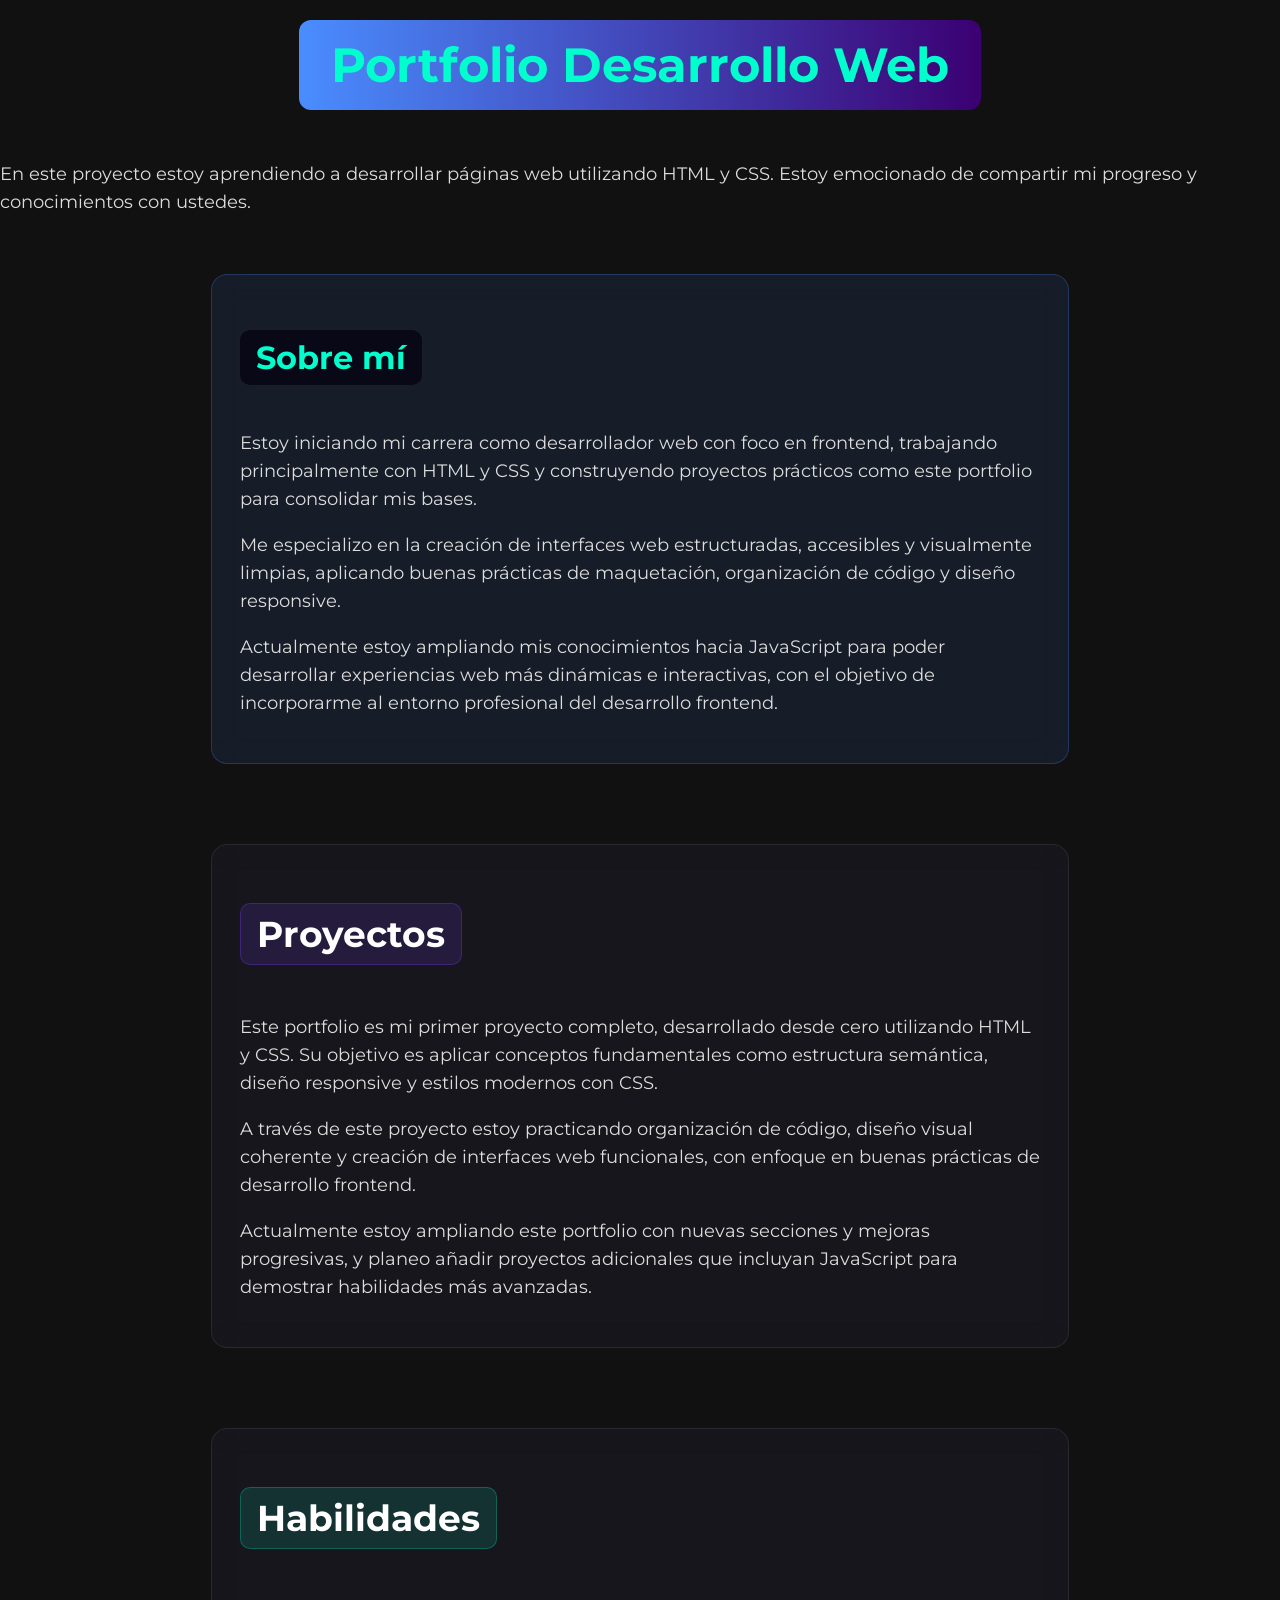
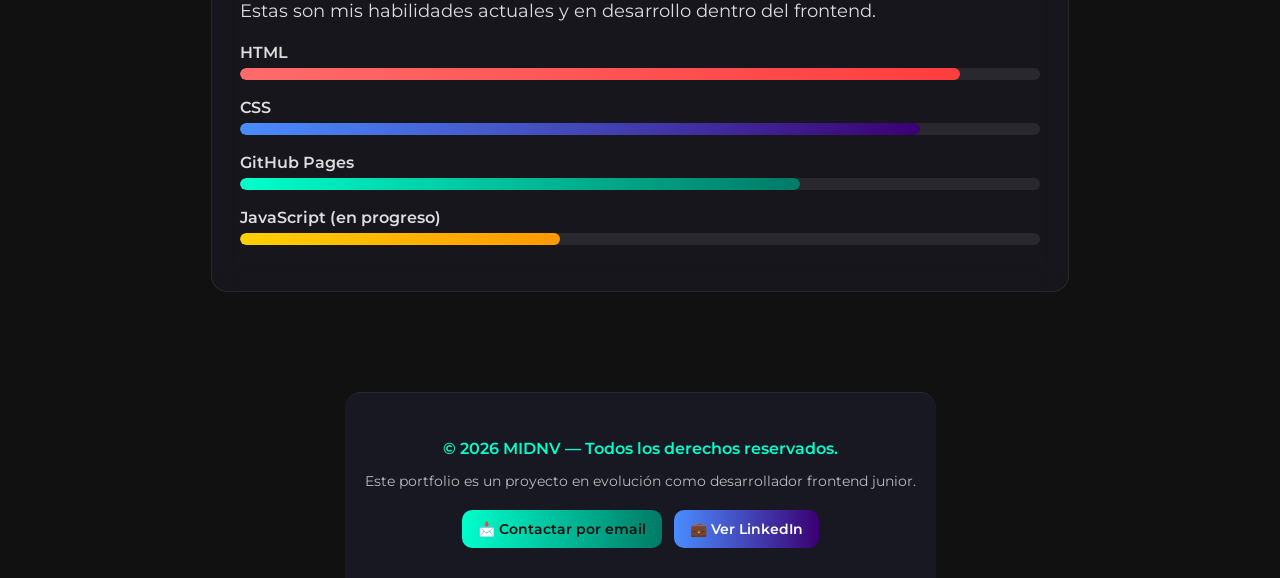
<file: index.html>
<!DOCTYPE html>
<html lang="es">

<head>
    <meta charset="UTF-8">
    <meta name="viewport" content="width=device-width, initial-scale=1.0">

    <title>Portfolio desarrollo web</title>

    <link rel="stylesheet" href="newstyle.css">

    <link rel="preconnect" href="https://fonts.googleapis.com">
    <link rel="preconnect" href="https://fonts.gstatic.com" crossorigin>
    <link href="https://fonts.googleapis.com/css2?family=Montserrat+Alternates:wght@100..900&family=Montserrat:wght@100..900&display=swap" rel="stylesheet">
</head>

<body>

    <div id="scroll-progress"></div>

    <h1 id="tituloajustado">Portfolio Desarrollo Web</h1>

    <p class="parrafointro">
        En este proyecto estoy aprendiendo a desarrollar páginas web utilizando HTML y CSS. Estoy emocionado de compartir mi progreso y conocimientos con ustedes.
    </p>

    <section class="sobre-mi-section reveal">
    <h2 class="titulo-seccion">Sobre mí</h2>

    <p class="parrafo">
        Estoy iniciando mi carrera como desarrollador web con foco en frontend, trabajando principalmente con HTML y CSS y construyendo proyectos prácticos como este portfolio para consolidar mis bases.
    </p>

    <p class="parrafo">
        Me especializo en la creación de interfaces web estructuradas, accesibles y visualmente limpias, aplicando buenas prácticas de maquetación, organización de código y diseño responsive.
    </p>

    <p class="parrafo">
        Actualmente estoy ampliando mis conocimientos hacia JavaScript para poder desarrollar experiencias web más dinámicas e interactivas, con el objetivo de incorporarme al entorno profesional del desarrollo frontend.
    </p>
</section>

    <section class="proyectos-section reveal">
    <h2 class="proyectos">Proyectos</h2>

    <p class="parrafo">
        Este portfolio es mi primer proyecto completo, desarrollado desde cero utilizando HTML y CSS. Su objetivo es aplicar conceptos fundamentales como estructura semántica, diseño responsive y estilos modernos con CSS.
    </p>

    <p class="parrafo">
        A través de este proyecto estoy practicando organización de código, diseño visual coherente y creación de interfaces web funcionales, con enfoque en buenas prácticas de desarrollo frontend.
    </p>

    <p class="parrafo">
        Actualmente estoy ampliando este portfolio con nuevas secciones y mejoras progresivas, y planeo añadir proyectos adicionales que incluyan JavaScript para demostrar habilidades más avanzadas.
    </p>
    </section>

    <section class="reveal">
    <h2 class="habilidades">Habilidades</h2>

    <p class="parrafo">
        Estas son mis habilidades actuales y en desarrollo dentro del frontend.
    </p>

    <div class="skill">
        <span>HTML</span>
        <div class="bar">
            <div class="progress html"></div>
        </div>
    </div>

    <div class="skill">
        <span>CSS</span>
        <div class="bar">
            <div class="progress css"></div>
        </div>
    </div>

    <div class="skill">
        <span>GitHub Pages</span>
        <div class="bar">
            <div class="progress github"></div>
        </div>
    </div>

    <div class="skill">
        <span>JavaScript (en progreso)</span>
        <div class="bar">
            <div class="progress js"></div>
        </div>
    </div>
</section>

    <footer class="footer">
    <p class="footer-copy">
        © 2026 MIDNV — Todos los derechos reservados.
    </p>

    <p class="footer-text">
        Este portfolio es un proyecto en evolución como desarrollador frontend junior.
    </p>

    <div class="footer-links">

        <a class="btn-contact"
           href="mailto:glen.owen.diaz.thornton@gmail.com">
            📩 Contactar por email
        </a>

        <a class="btn-linkedin"
           href="https://www.linkedin.com/in/glen-owen-diaz-thornton-151596bb/"
           target="_blank">
            💼 Ver LinkedIn
        </a>

    </div>
</footer>


    <script>
  const elements = document.querySelectorAll('.reveal');

  const observer = new IntersectionObserver((entries) => {
    entries.forEach(entry => {
      if (entry.isIntersecting) {
        entry.target.classList.add('active');
      }
    });
  }, {
    threshold: 0.2
  });

  elements.forEach(el => observer.observe(el));
</script>

<script>
  window.onload = function () {
    window.scrollTo(0, 0);
  };
</script>

<script>
  window.addEventListener("scroll", () => {
    const scrollTop = document.documentElement.scrollTop;
    const scrollHeight = document.documentElement.scrollHeight - document.documentElement.clientHeight;

    const scrollPercent = (scrollTop / scrollHeight) * 100;

    document.getElementById("scroll-progress").style.width = scrollPercent + "%";
  });
</script>

</body>

</html>
</file>
<file: newstyle.css>
body {
  margin: 0;
  font-family: "Montserrat", sans-serif;
  background-color: #111;
  color: #eee;

  display: flex;
  flex-direction: column;
  align-items: center;
}

@media (max-width: 768px) {
  h1 {
    font-size: 32px;
    text-align: center;
  }
}

/* PROGRESO DEL SCROLL */

#scroll-progress {
  position: fixed;
  top: 0;
  left: 0;

  height: 4px;
  width: 0%;

  background: linear-gradient(90deg, #00ffcc, #4a8dff, #3b0072);

  z-index: 9999;

  transition: width 0.1s linear;
}

/* 🔥 H1 PRINCIPAL */
h1 {
  margin-top: 20px;

  font-family: "Montserrat", sans-serif;
  font-size: 48px;
  font-weight: 700;

  color: #00ffcc;
  background: linear-gradient(90deg, #4a8dff, #3b0072);

  padding: 16px 32px;
  border-radius: 12px;

  transition: all 0.6s ease;
}

h1:hover {
  transform: scale(1.04);
  filter: brightness(1.1);
  cursor: pointer;
}

/* SECCIONES (GLASS + UX PRO) */
section {
  width: 100%;
  max-width: 800px;
  margin: 40px auto;
  padding: 28px;

  border-radius: 16px;

  background: rgba(30, 30, 47, 0.4);
  backdrop-filter: blur(14px);
  -webkit-backdrop-filter: blur(14px);

  border: 1px solid rgba(255, 255, 255, 0.08);

  transition: all 0.5s cubic-bezier(0.16, 1, 0.3, 1);
}

section:hover {
  transform: translateY(-6px);
  box-shadow: 0 18px 45px rgba(0, 255, 204, 0.12);
  cursor: pointer;
}


/* TEXTO GENERAL */
.parrafo,
.parrafointro,
.lista,
.item {
  color: #ddd;
  font-family: "Montserrat", sans-serif;
  font-size: 18px;
  line-height: 28px;
}

/* 🔵 SOBRE MÍ */
.sobre-mi-section {
  background: rgba(74, 140, 255, 0.10);
  border: 1px solid rgba(74, 140, 255, 0.25);
}

/* 💡 TÍTULO SOBRE MÍ (UX PRO REAL) */
.sobre-mi-section .titulo-seccion {
  display: inline-block;

  padding: 8px 16px;
  border-radius: 10px;

  font-size: 32px;
  font-weight: 700;

  background: #080817;
  color: #00ffcc;

  animation: flotarsuave 3.5s ease-in-out infinite;

  transition: all 0.3s ease;
}

.sobre-mi-section:hover .titulo-seccion {
  transform: scale(1.08);
  color: #ffffff;
  letter-spacing: 1px;
}

/* 🎯 animación suave real UX */
@keyframes flotarsuave {
  0% {
    transform: translateY(0px);
  }
  50% {
    transform: translateY(-4px);
  }
  100% {
    transform: translateY(0px);
  }
}

/* 🟣 PROYECTOS */
.proyectos {
  display: inline-block;
  padding: 8px 16px;
  border-radius: 10px;

  font-size: 36px;
  font-weight: 700;

  background: rgba(120, 60, 255, 0.15);
  border: 1px solid rgba(120, 60, 255, 0.3);

  color: #ffffff;

  transition: all 0.3s ease;
}

.proyectos:hover {
  transform: scale(1.03);
  box-shadow: 0 16px 40px rgba(120, 60, 255, 0.25);
}

/* 🟢 HABILIDADES */
.habilidades {
  display: inline-block;
  padding: 8px 16px;
  border-radius: 10px;

  font-size: 36px;
  font-weight: 700;

  background: rgba(0, 255, 204, 0.12);
  border: 1px solid rgba(0, 255, 204, 0.25);

  color: #ffffff;

  transition: all 0.3s ease;
}

.habilidades:hover {
  transform: scale(1.03);
  box-shadow: 0 16px 40px rgba(0, 255, 204, 0.25);
}

/* LISTA */
ul {
  font-family: "Montserrat", sans-serif;
  font-size: 18px;
  line-height: 28px;

  list-style-type: square;
  text-align: left;

  color: #ddd;
}

/* FOOTER (UX MEJORADO) */
.footer {
  margin-top: 60px;
  padding: 30px 20px;

  background: rgba(30, 30, 47, 0.6);
  backdrop-filter: blur(12px);
  -webkit-backdrop-filter: blur(12px);

  border-top: 1px solid rgba(255, 255, 255, 0.08);

  text-align: center;
  border-radius: 16px 16px 0 0;
}

/* texto */
.footer-copy {
  font-weight: 600;
  color: #00ffcc;
  margin-bottom: 10px;
}

.footer-text {
  font-size: 14px;
  color: #bbb;
  margin-bottom: 20px;
}

/* contenedor botones */
.footer-links {
  display: flex;
  justify-content: center;
  gap: 12px;
  flex-wrap: wrap;
}

/* botones base */
.footer-links a {
  text-decoration: none;
  padding: 10px 16px;
  border-radius: 10px;

  font-size: 14px;
  font-weight: 600;

  transition: all 0.3s ease;
}

/* botón email */
.btn-contact {
  background: linear-gradient(90deg, #00ffcc, #007a66);
  color: #111;
}

.btn-contact:hover {
  transform: translateY(-3px);
  box-shadow: 0 10px 25px rgba(0, 255, 204, 0.25);
}

/* botón linkedin */
.btn-linkedin {
  background: linear-gradient(90deg, #4a8dff, #3b0072);
  color: #fff;
}

.btn-linkedin:hover {
  transform: translateY(-3px);
  box-shadow: 0 10px 25px rgba(74, 141, 255, 0.25);
}

footer:hover {
  transform: translateY(-3px);
}

/* LINKS */
a {
  color: #00ffcc;
  text-decoration: none;
  transition: all 0.2s ease;
}

a:hover {
  text-decoration: underline;
}

/* 🌊 SCROLL REVEAL UX PRO */
.reveal {
  opacity: 0;
  transform: translateY(60px);
  transition: all 0.9s cubic-bezier(0.16, 1, 0.3, 1);
  will-change: transform, opacity;
}

.reveal.active {
  opacity: 1;
  transform: translateY(0);
}

/* contenedor skill */
.skill {
  margin: 18px 0;
  text-align: left;
}

.skill span {
  display: block;
  margin-bottom: 6px;
  font-weight: 600;
  color: #ddd;
}

/* barra base */
.bar {
  width: 100%;
  height: 12px;

  background: rgba(255, 255, 255, 0.08);
  border-radius: 10px;

  overflow: hidden;
}

/* progreso animado */
.progress {
  height: 100%;
  width: 0;

  border-radius: 10px;

  transition: width 1.2s ease;
}

/* colores por skill */
.html {
  background: linear-gradient(90deg, #ff6b6b, #ff3d3d);
}

.css {
  background: linear-gradient(90deg, #4a8dff, #3b0072);
}

.github {
  background: linear-gradient(90deg, #00ffcc, #007a66);
}

.js {
  background: linear-gradient(90deg, #ffd000, #ff9900);
}

/* cuando aparece en scroll */
.reveal.active .html {
  width: 90%;
}

.reveal.active .css {
  width: 85%;
}

.reveal.active .github {
  width: 70%;
}

.reveal.active .js {
  width: 40%;
}
</file>
